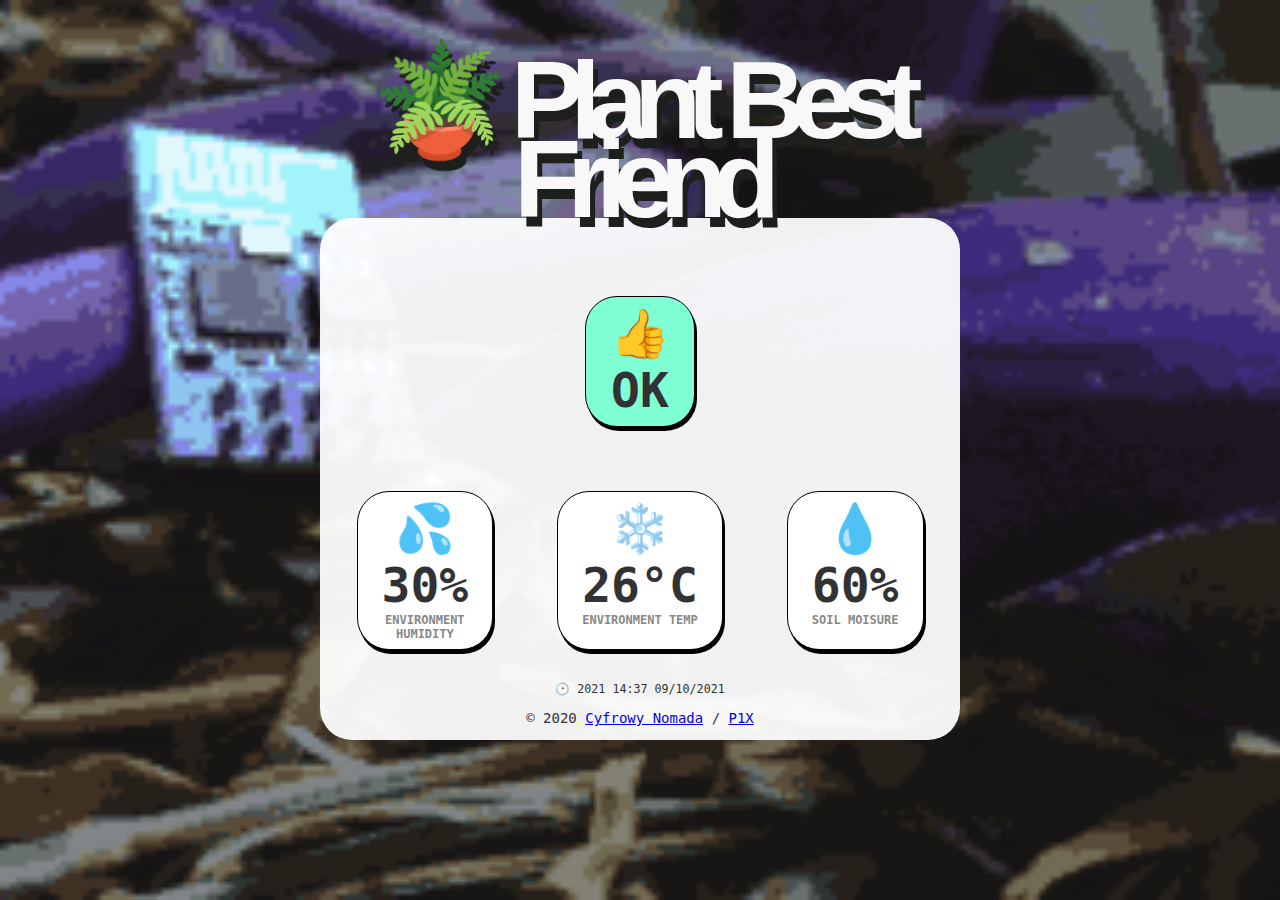
<file: payload/index.html>
<html lang=en>
<meta charset=utf-8>
<link rel=stylesheet href=theme.css>
<title>🪴 👍 // Plant Best Friend / ESP8266 IoT</title>

<header><h1>🪴 Plant Best Friend</h1></header>

<main>

<section class="main">
    <status class="green"><icon>👍</icon>OK</status>
    <!-- <status class="red"><icon>🌊</icon>NEED WATER!</status> -->
    <!-- <status class="red"><icon>🔥</icon>TO HOT!</status> -->
    <!-- <status class="blue"><icon>☃️</icon>TO COLD!</status> -->
</section>

<section>
    <status><icon>💦</icon>30%<small>ENVIRONMENT HUMIDITY</small> </status>
    <status><icon>❄️</icon>26°C<small>ENVIRONMENT TEMP</small></status>
    <status><icon>💧</icon>60%<small>SOIL MOISURE</small></status>
</section>  

<footer>
    <p><small>🕑 2021 14:37 09/10/2021</small></p>
    &copy; 2020 <a href=cyfrowynomada.eu>Cyfrowy Nomada</a> / <a href=p1x.in>P1X</a>
</file>
